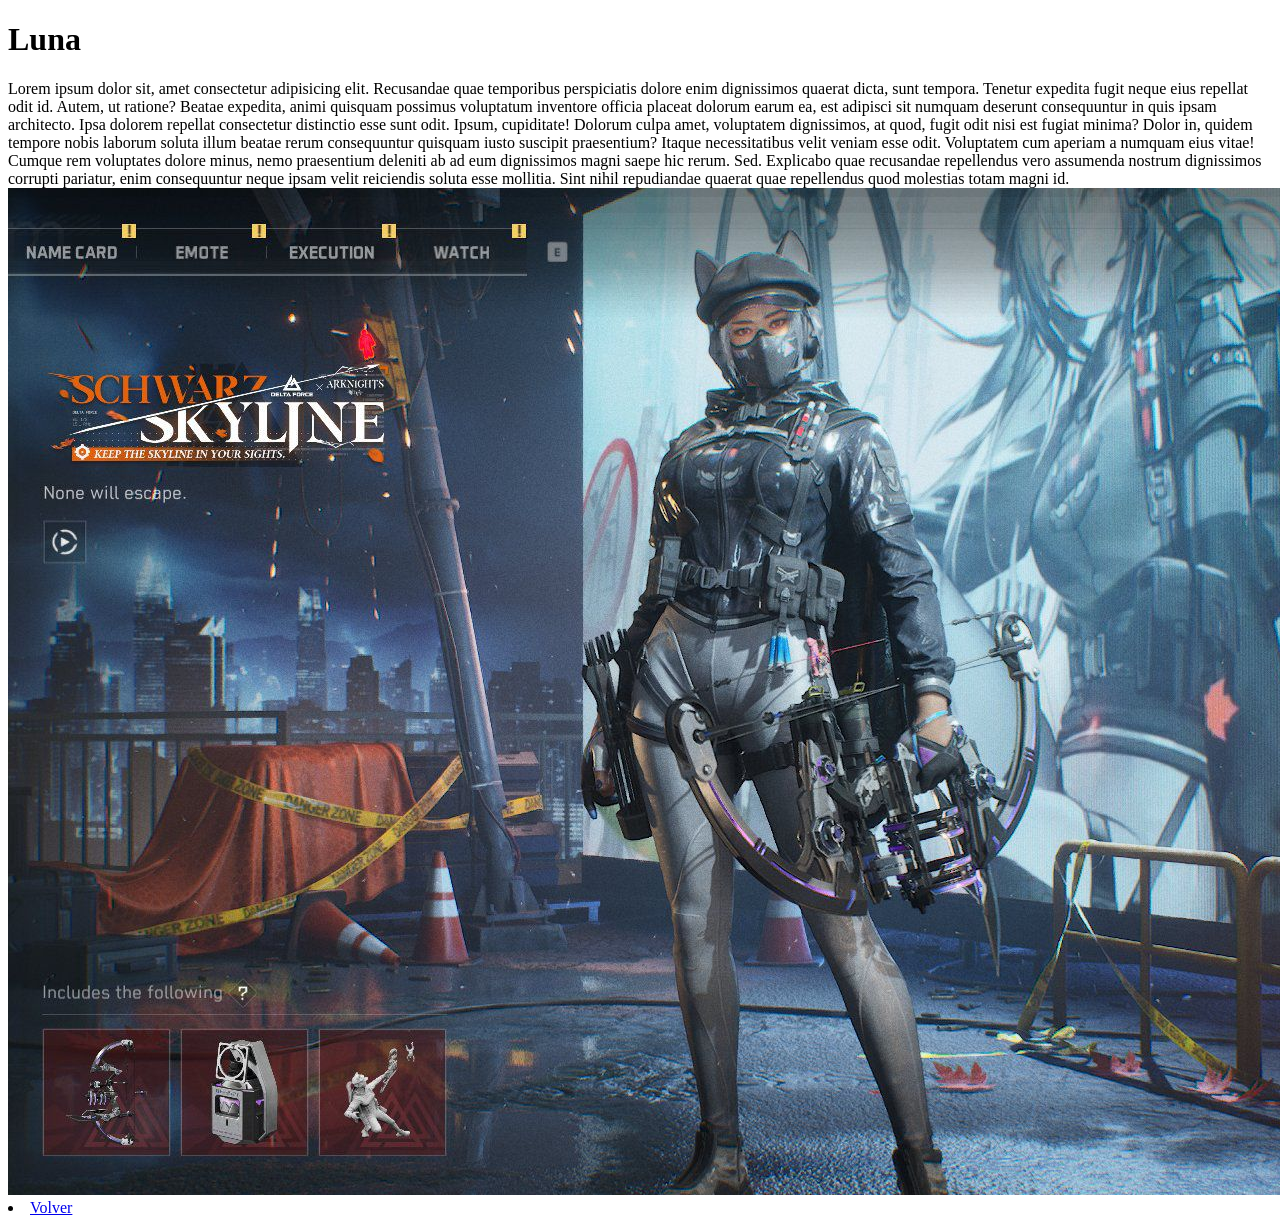
<file: personajes.html>
<!DOCTYPE html>
<html lang="es">
<head>
    <meta charset="UTF-8">
    <meta name="viewport" content="width=device-width, initial-scale=1.0">
    <title>Personajes</title>
</head>
<body>
    <h1>Luna</h1>
    <p></p>
    Lorem ipsum dolor sit, amet consectetur adipisicing elit. Recusandae quae temporibus perspiciatis dolore enim dignissimos quaerat dicta, sunt tempora. Tenetur expedita fugit neque eius repellat odit id. Autem, ut ratione?
    Beatae expedita, animi quisquam possimus voluptatum inventore officia placeat dolorum earum ea, est adipisci sit numquam deserunt consequuntur in quis ipsam architecto. Ipsa dolorem repellat consectetur distinctio esse sunt odit.
    Ipsum, cupiditate! Dolorum culpa amet, voluptatem dignissimos, at quod, fugit odit nisi est fugiat minima? Dolor in, quidem tempore nobis laborum soluta illum beatae rerum consequuntur quisquam iusto suscipit praesentium?
    Itaque necessitatibus velit veniam esse odit. Voluptatem cum aperiam a numquam eius vitae! Cumque rem voluptates dolore minus, nemo praesentium deleniti ab ad eum dignissimos magni saepe hic rerum. Sed.
    Explicabo quae recusandae repellendus vero assumenda nostrum dignissimos corrupti pariatur, enim consequuntur neque ipsam velit reiciendis soluta esse mollitia. Sint nihil repudiandae quaerat quae repellendus quod molestias totam magni id.
    <img src="imagenes/Luna.jpg" alt="">
    <li><a href="index.html">Volver</a></li>
</body>
</html>
</file>
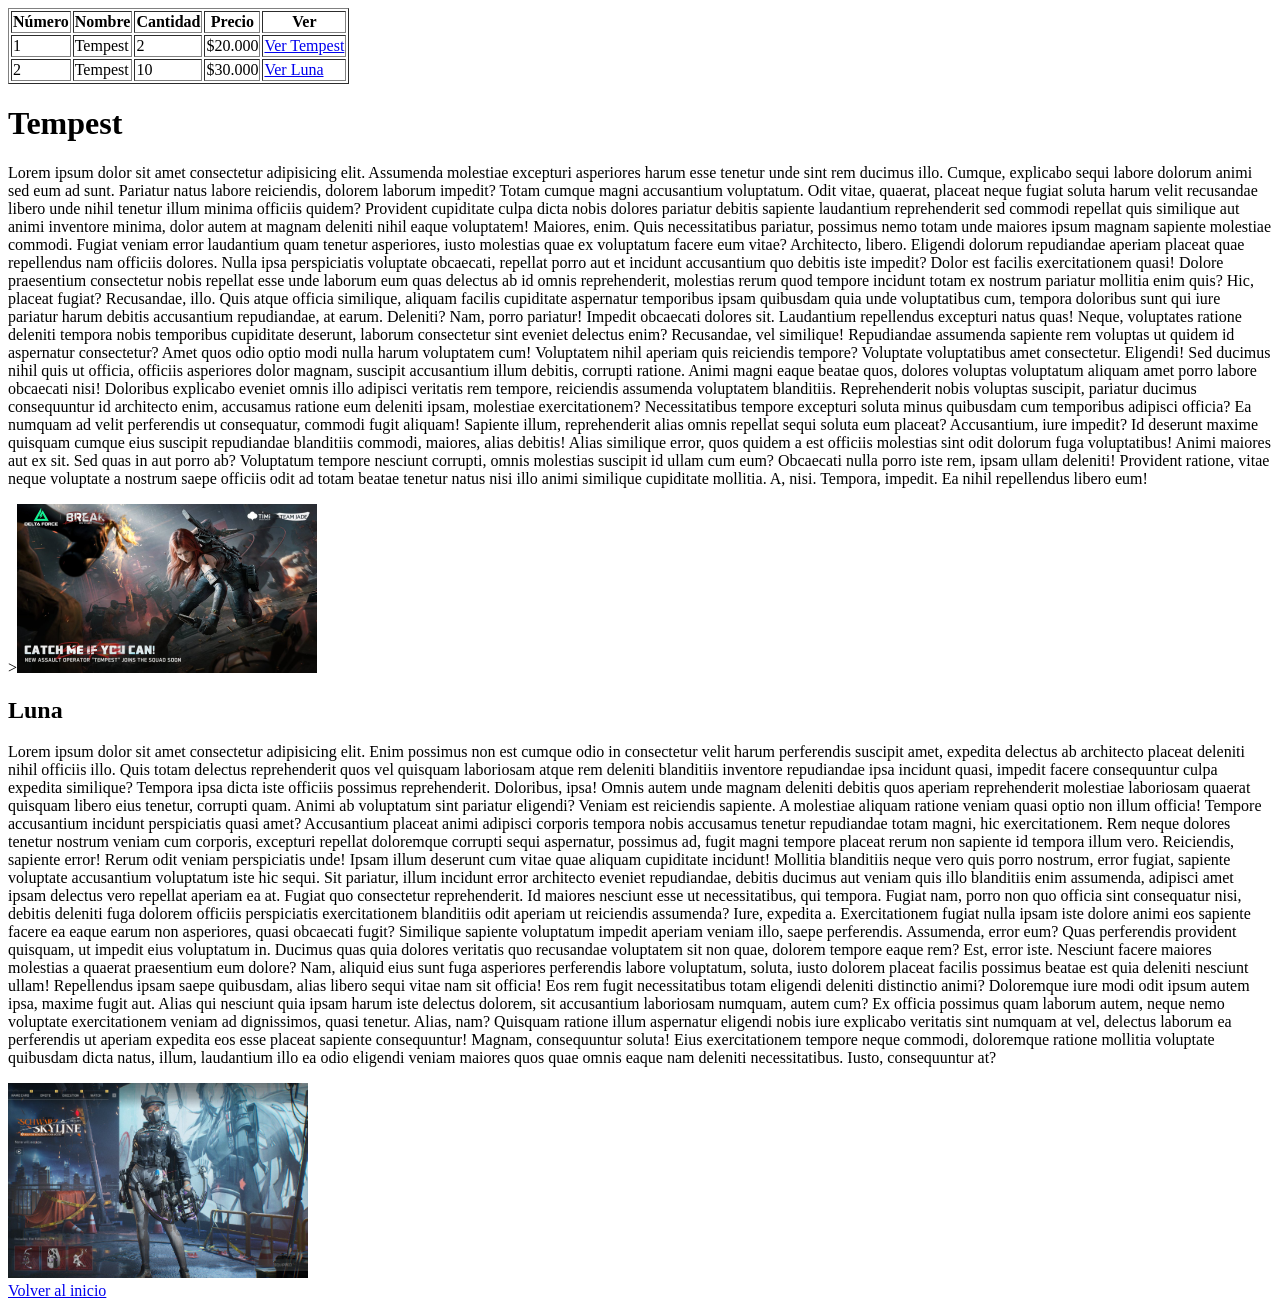
<file: productos/figuras.html>
<!DOCTYPE html>
<html lang="es">
<head>
    <meta charset="UTF-8">
    <meta name="viewport" content="width=device-width, initial-scale=1.0">
    <title>Tempest</title>
</head>
<body>
    <table border="solid">
        <thead>
            <th>Número</th>
            <th>Nombre</th>
            <th>Cantidad</th>
            <th>Precio</th>
            <th>Ver</th>
        </thead>
        <tbody>
            <tr>
                <td> 1</td>
                <td>Tempest</td>
                <td>2</td>
                <td>$20.000</td>
                <td><a href="#Tempest">Ver Tempest</a></td>
            </tr>
             <tr>
                <td> 2</td>
                <td>Tempest</td>
                <td>10</td>
                <td>$30.000</td>
                <td><a href="#Luna">Ver Luna</a></td>
            </tr>
        </tbody>
    </table>
    <h1 id="Tempest">Tempest</h1>
    <p>
    Lorem ipsum dolor sit amet consectetur adipisicing elit. Assumenda molestiae excepturi asperiores harum esse tenetur unde sint rem ducimus illo. Cumque, explicabo sequi labore dolorum animi sed eum ad sunt.
    Pariatur natus labore reiciendis, dolorem laborum impedit? Totam cumque magni accusantium voluptatum. Odit vitae, quaerat, placeat neque fugiat soluta harum velit recusandae libero unde nihil tenetur illum minima officiis quidem?
    Provident cupiditate culpa dicta nobis dolores pariatur debitis sapiente laudantium reprehenderit sed commodi repellat quis similique aut animi inventore minima, dolor autem at magnam deleniti nihil eaque voluptatem! Maiores, enim.
    Quis necessitatibus pariatur, possimus nemo totam unde maiores ipsum magnam sapiente molestiae commodi. Fugiat veniam error laudantium quam tenetur asperiores, iusto molestias quae ex voluptatum facere eum vitae? Architecto, libero.
    Eligendi dolorum repudiandae aperiam placeat quae repellendus nam officiis dolores. Nulla ipsa perspiciatis voluptate obcaecati, repellat porro aut et incidunt accusantium quo debitis iste impedit? Dolor est facilis exercitationem quasi!
    Dolore praesentium consectetur nobis repellat esse unde laborum eum quas delectus ab id omnis reprehenderit, molestias rerum quod tempore incidunt totam ex nostrum pariatur mollitia enim quis? Hic, placeat fugiat?
    Recusandae, illo. Quis atque officia similique, aliquam facilis cupiditate aspernatur temporibus ipsam quibusdam quia unde voluptatibus cum, tempora doloribus sunt qui iure pariatur harum debitis accusantium repudiandae, at earum. Deleniti?
    Nam, porro pariatur! Impedit obcaecati dolores sit. Laudantium repellendus excepturi natus quas! Neque, voluptates ratione deleniti tempora nobis temporibus cupiditate deserunt, laborum consectetur sint eveniet delectus enim? Recusandae, vel similique!
    Repudiandae assumenda sapiente rem voluptas ut quidem id aspernatur consectetur? Amet quos odio optio modi nulla harum voluptatem cum! Voluptatem nihil aperiam quis reiciendis tempore? Voluptate voluptatibus amet consectetur. Eligendi!
    Sed ducimus nihil quis ut officia, officiis asperiores dolor magnam, suscipit accusantium illum debitis, corrupti ratione. Animi magni eaque beatae quos, dolores voluptas voluptatum aliquam amet porro labore obcaecati nisi!
    Doloribus explicabo eveniet omnis illo adipisci veritatis rem tempore, reiciendis assumenda voluptatem blanditiis. Reprehenderit nobis voluptas suscipit, pariatur ducimus consequuntur id architecto enim, accusamus ratione eum deleniti ipsam, molestiae exercitationem?
    Necessitatibus tempore excepturi soluta minus quibusdam cum temporibus adipisci officia? Ea numquam ad velit perferendis ut consequatur, commodi fugit aliquam! Sapiente illum, reprehenderit alias omnis repellat sequi soluta eum placeat?
    Accusantium, iure impedit? Id deserunt maxime quisquam cumque eius suscipit repudiandae blanditiis commodi, maiores, alias debitis! Alias similique error, quos quidem a est officiis molestias sint odit dolorum fuga voluptatibus!
    Animi maiores aut ex sit. Sed quas in aut porro ab? Voluptatum tempore nesciunt corrupti, omnis molestias suscipit id ullam cum eum? Obcaecati nulla porro iste rem, ipsam ullam deleniti!
    Provident ratione, vitae neque voluptate a nostrum saepe officiis odit ad totam beatae tenetur natus nisi illo animi similique cupiditate mollitia. A, nisi. Tempora, impedit. Ea nihil repellendus libero eum!
    </p>
><img src="../imagenes/tempest.jpg" width="300px" alt="Personaje Tempest">
<h2 id="Luna">Luna</h2>
    <p>
    Lorem ipsum dolor sit amet consectetur adipisicing elit. Enim possimus non est cumque odio in consectetur velit harum perferendis suscipit amet, expedita delectus ab architecto placeat deleniti nihil officiis illo.
    Quis totam delectus reprehenderit quos vel quisquam laboriosam atque rem deleniti blanditiis inventore repudiandae ipsa incidunt quasi, impedit facere consequuntur culpa expedita similique? Tempora ipsa dicta iste officiis possimus reprehenderit.
    Doloribus, ipsa! Omnis autem unde magnam deleniti debitis quos aperiam reprehenderit molestiae laboriosam quaerat quisquam libero eius tenetur, corrupti quam. Animi ab voluptatum sint pariatur eligendi? Veniam est reiciendis sapiente.
    A molestiae aliquam ratione veniam quasi optio non illum officia! Tempore accusantium incidunt perspiciatis quasi amet? Accusantium placeat animi adipisci corporis tempora nobis accusamus tenetur repudiandae totam magni, hic exercitationem.
    Rem neque dolores tenetur nostrum veniam cum corporis, excepturi repellat doloremque corrupti sequi aspernatur, possimus ad, fugit magni tempore placeat rerum non sapiente id tempora illum vero. Reiciendis, sapiente error!
    Rerum odit veniam perspiciatis unde! Ipsam illum deserunt cum vitae quae aliquam cupiditate incidunt! Mollitia blanditiis neque vero quis porro nostrum, error fugiat, sapiente voluptate accusantium voluptatum iste hic sequi.
    Sit pariatur, illum incidunt error architecto eveniet repudiandae, debitis ducimus aut veniam quis illo blanditiis enim assumenda, adipisci amet ipsam delectus vero repellat aperiam ea at. Fugiat quo consectetur reprehenderit.
    Id maiores nesciunt esse ut necessitatibus, qui tempora. Fugiat nam, porro non quo officia sint consequatur nisi, debitis deleniti fuga dolorem officiis perspiciatis exercitationem blanditiis odit aperiam ut reiciendis assumenda?
    Iure, expedita a. Exercitationem fugiat nulla ipsam iste dolore animi eos sapiente facere ea eaque earum non asperiores, quasi obcaecati fugit? Similique sapiente voluptatum impedit aperiam veniam illo, saepe perferendis.
    Assumenda, error eum? Quas perferendis provident quisquam, ut impedit eius voluptatum in. Ducimus quas quia dolores veritatis quo recusandae voluptatem sit non quae, dolorem tempore eaque rem? Est, error iste.
    Nesciunt facere maiores molestias a quaerat praesentium eum dolore? Nam, aliquid eius sunt fuga asperiores perferendis labore voluptatum, soluta, iusto dolorem placeat facilis possimus beatae est quia deleniti nesciunt ullam!
    Repellendus ipsam saepe quibusdam, alias libero sequi vitae nam sit officia! Eos rem fugit necessitatibus totam eligendi deleniti distinctio animi? Doloremque iure modi odit ipsum autem ipsa, maxime fugit aut.
    Alias qui nesciunt quia ipsam harum iste delectus dolorem, sit accusantium laboriosam numquam, autem cum? Ex officia possimus quam laborum autem, neque nemo voluptate exercitationem veniam ad dignissimos, quasi tenetur.
    Alias, nam? Quisquam ratione illum aspernatur eligendi nobis iure explicabo veritatis sint numquam at vel, delectus laborum ea perferendis ut aperiam expedita eos esse placeat sapiente consequuntur! Magnam, consequuntur soluta!
    Eius exercitationem tempore neque commodi, doloremque ratione mollitia voluptate quibusdam dicta natus, illum, laudantium illo ea odio eligendi veniam maiores quos quae omnis eaque nam deleniti necessitatibus. Iusto, consequuntur at?
</p>
    <img src="../imagenes/Luna.jpg" width="300px" alt="Personaje luna">
    <br>
    <a href="../index.html">Volver al inicio</a>
</body>
</html>
</file>
